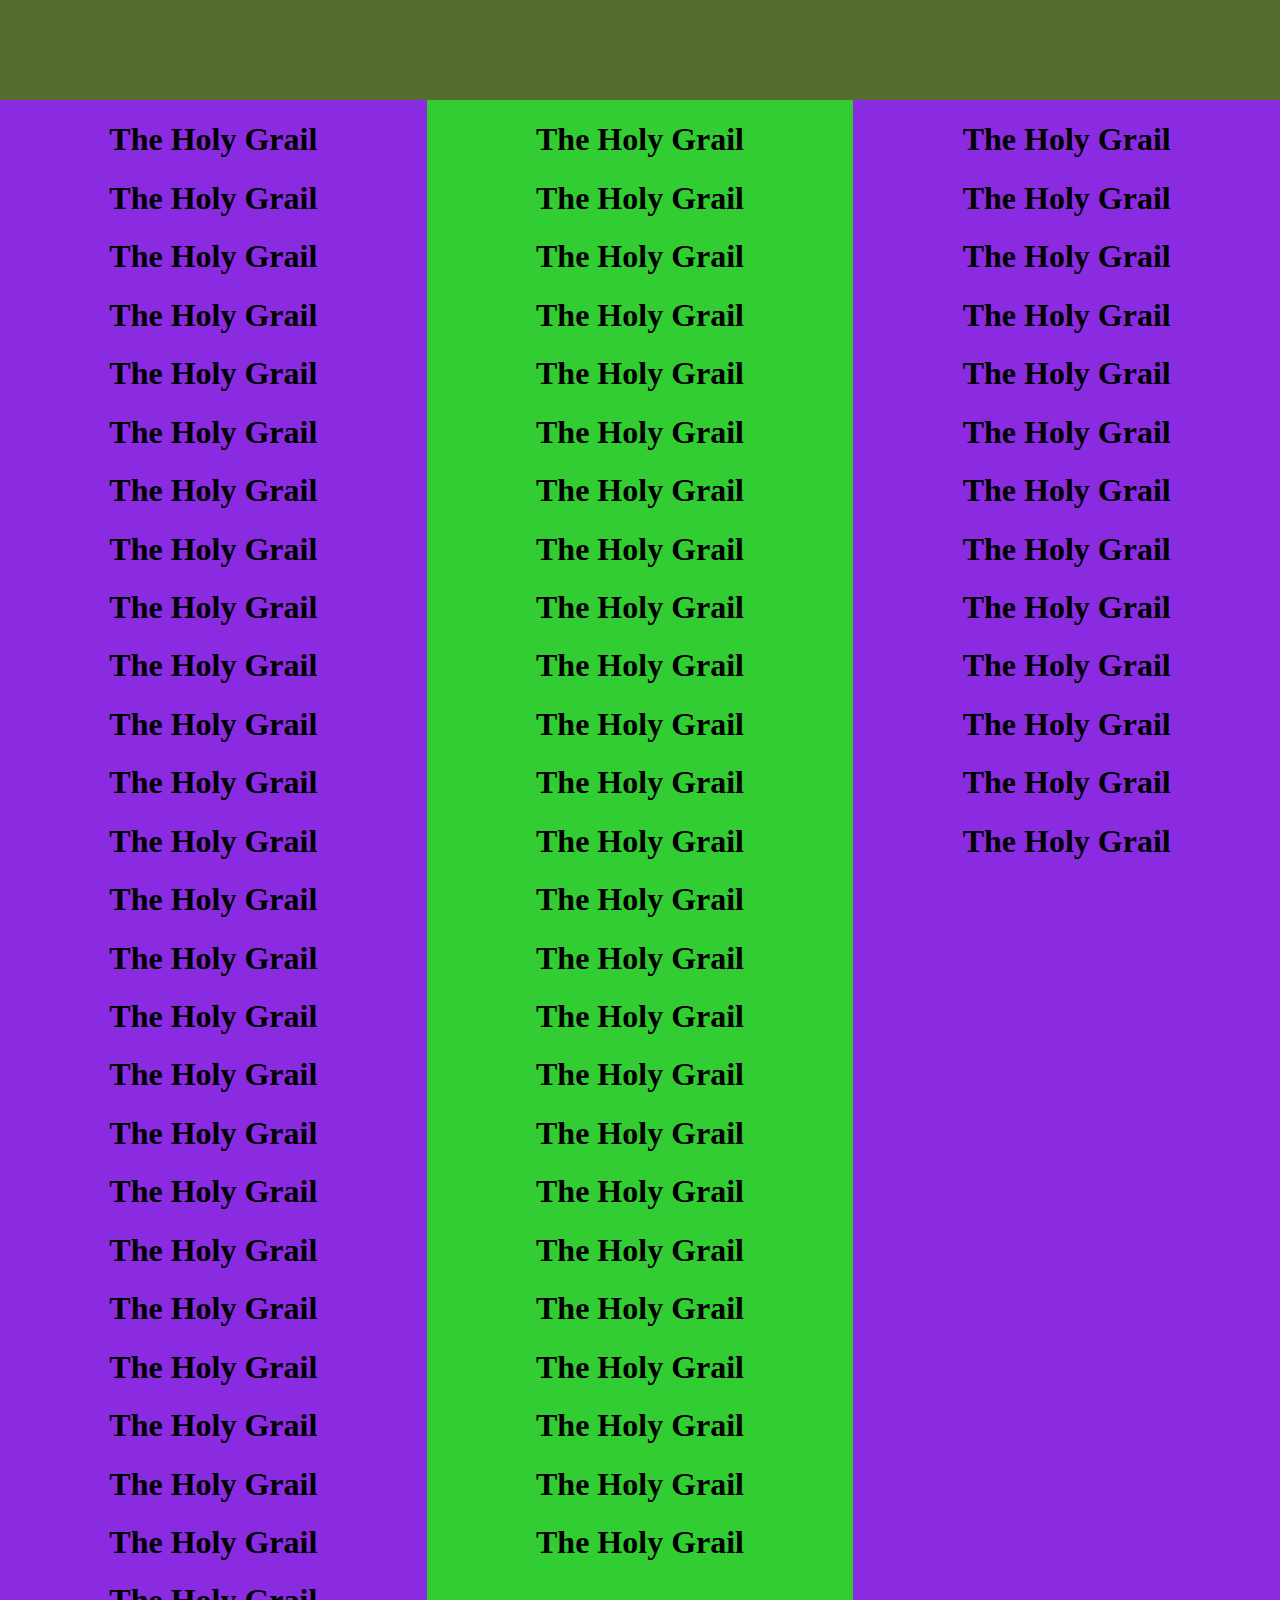
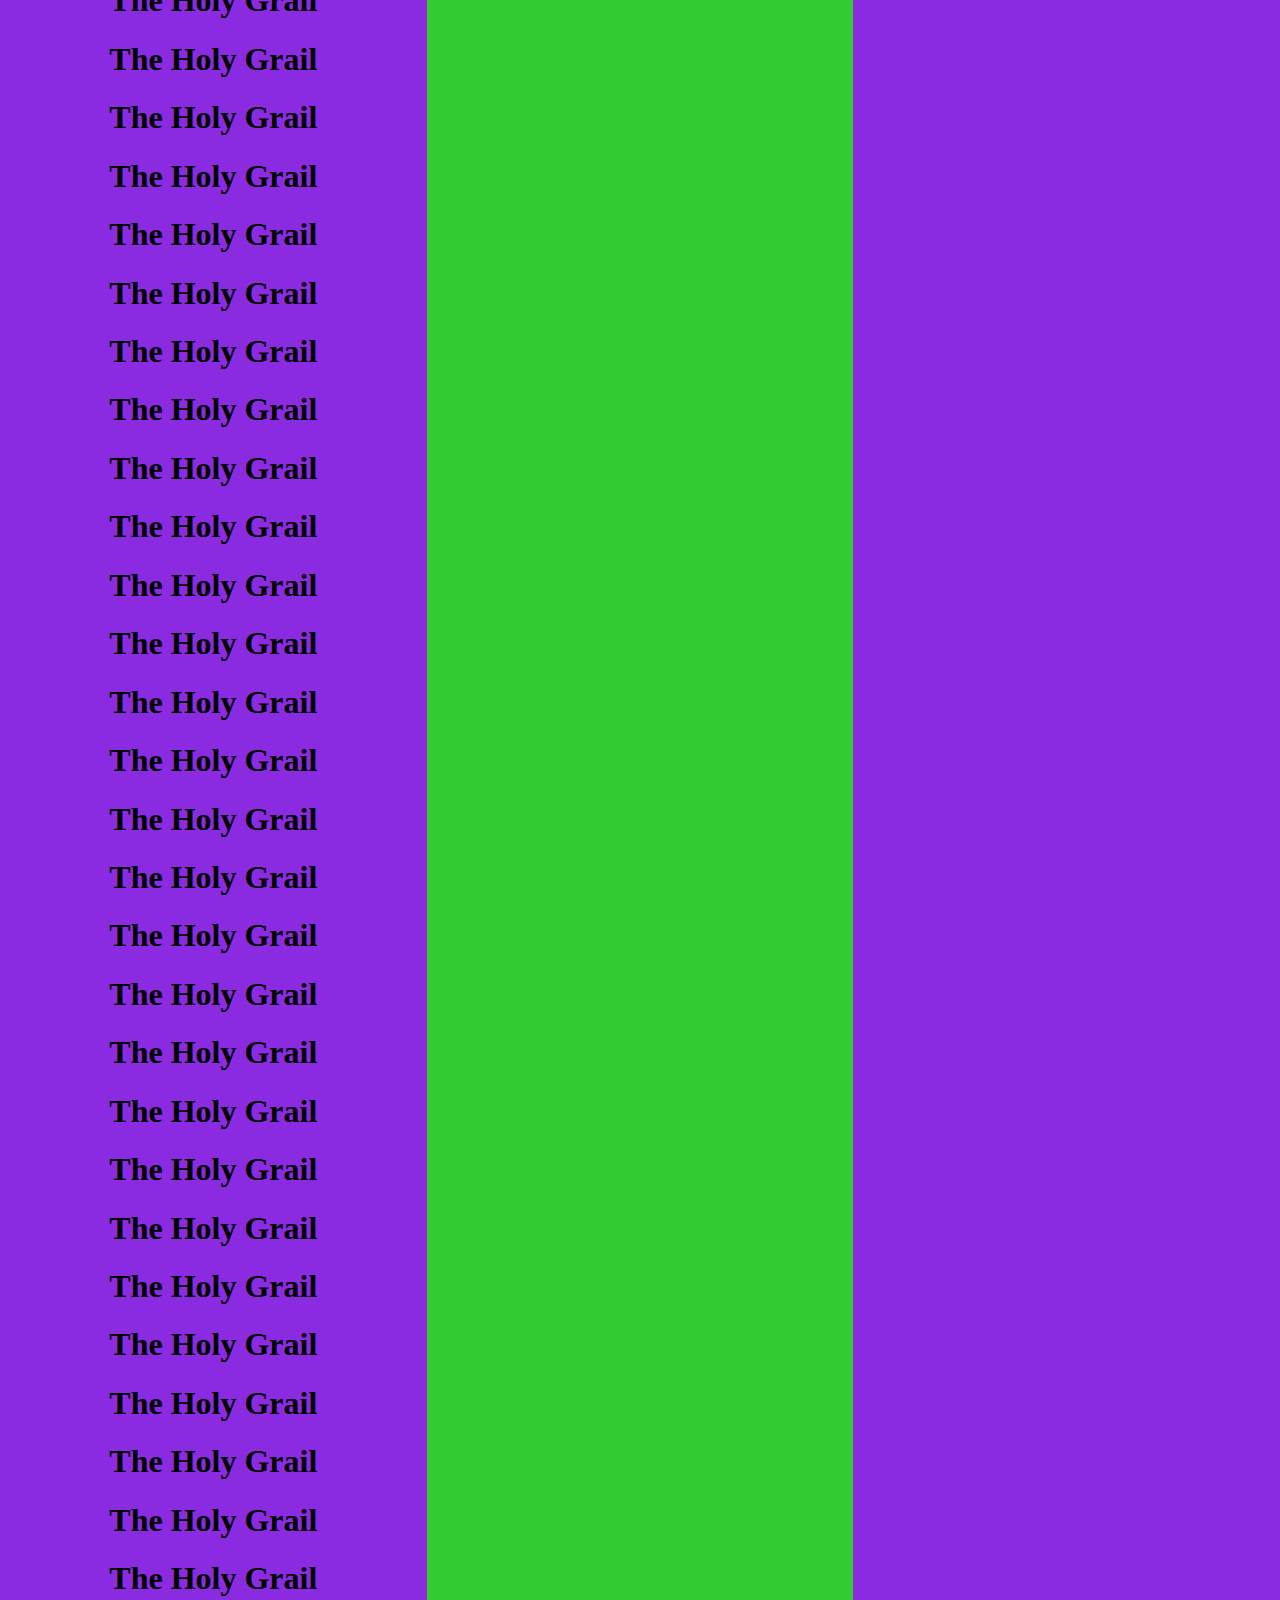
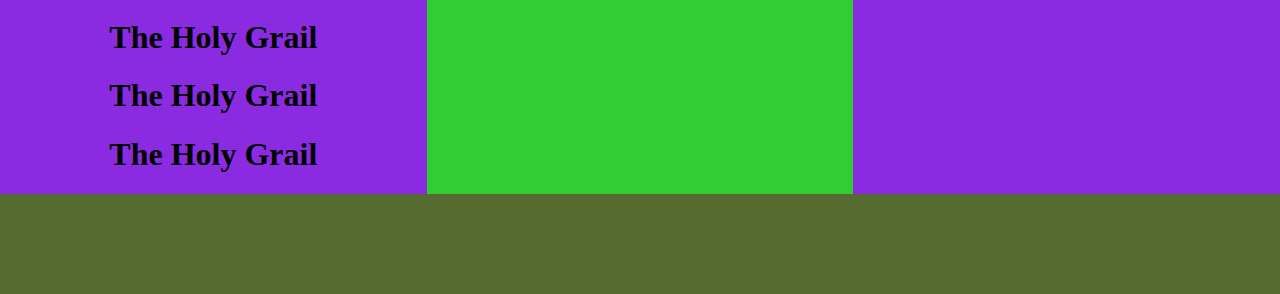
<file: Holy-Grail-Challenge/index.html>
<!DOCTYPE html>
<html lang="en">

<head>
    <meta charset="UTF-8">
    <meta name="viewport" content="width=device-width, initial-scale=1.0">
    <title>Document</title>

    <style>
        body {
            margin: 0;
        }
        
        header,
        footer {
            height: 100px;
            background-color: darkolivegreen;
        }
        
        section {
            margin: 0;
            display: flex;
            text-align: center;
            justify-content: center;
            background-color: limegreen;
        }
        
        aside {
            background-color: blueviolet;
            flex-grow: 1;
        }
        
        main {
            flex-grow: 1;
        }
        
        @media (max-width: 800px) {
            section {
                flex-direction: column;
            }
        }
    </style>
</head>

<body>
    <header></header>
    <section>
        <aside class="side">
            <h1>The Holy Grail</h1>
            <h1>The Holy Grail</h1>
            <h1>The Holy Grail</h1>
            <h1>The Holy Grail</h1>
            <h1>The Holy Grail</h1>
            <h1>The Holy Grail</h1>
            <h1>The Holy Grail</h1>
            <h1>The Holy Grail</h1>
            <h1>The Holy Grail</h1>
            <h1>The Holy Grail</h1>
            <h1>The Holy Grail</h1>
            <h1>The Holy Grail</h1>
            <h1>The Holy Grail</h1>
            <h1>The Holy Grail</h1>
            <h1>The Holy Grail</h1>
            <h1>The Holy Grail</h1>
            <h1>The Holy Grail</h1>
            <h1>The Holy Grail</h1>
            <h1>The Holy Grail</h1>
            <h1>The Holy Grail</h1>
            <h1>The Holy Grail</h1>
            <h1>The Holy Grail</h1>
            <h1>The Holy Grail</h1>
            <h1>The Holy Grail</h1>
            <h1>The Holy Grail</h1>
            <h1>The Holy Grail</h1>
            <h1>The Holy Grail</h1>
            <h1>The Holy Grail</h1>
            <h1>The Holy Grail</h1>
            <h1>The Holy Grail</h1>
            <h1>The Holy Grail</h1>
            <h1>The Holy Grail</h1>
            <h1>The Holy Grail</h1>
            <h1>The Holy Grail</h1>
            <h1>The Holy Grail</h1>
            <h1>The Holy Grail</h1>
            <h1>The Holy Grail</h1>
            <h1>The Holy Grail</h1>
            <h1>The Holy Grail</h1>
            <h1>The Holy Grail</h1>
            <h1>The Holy Grail</h1>
            <h1>The Holy Grail</h1>
            <h1>The Holy Grail</h1>
            <h1>The Holy Grail</h1>
            <h1>The Holy Grail</h1>
            <h1>The Holy Grail</h1>
            <h1>The Holy Grail</h1>
            <h1>The Holy Grail</h1>
            <h1>The Holy Grail</h1>
            <h1>The Holy Grail</h1>
            <h1>The Holy Grail</h1>
            <h1>The Holy Grail</h1>
            <h1>The Holy Grail</h1>
            <h1>The Holy Grail</h1>
            <h1>The Holy Grail</h1>
            <h1>The Holy Grail</h1>
        </aside>
        <main>
            <h1>The Holy Grail</h1>
            <h1>The Holy Grail</h1>
            <h1>The Holy Grail</h1>
            <h1>The Holy Grail</h1>
            <h1>The Holy Grail</h1>
            <h1>The Holy Grail</h1>
            <h1>The Holy Grail</h1>
            <h1>The Holy Grail</h1>
            <h1>The Holy Grail</h1>
            <h1>The Holy Grail</h1>
            <h1>The Holy Grail</h1>
            <h1>The Holy Grail</h1>
            <h1>The Holy Grail</h1>
            <h1>The Holy Grail</h1>
            <h1>The Holy Grail</h1>
            <h1>The Holy Grail</h1>
            <h1>The Holy Grail</h1>
            <h1>The Holy Grail</h1>
            <h1>The Holy Grail</h1>
            <h1>The Holy Grail</h1>
            <h1>The Holy Grail</h1>
            <h1>The Holy Grail</h1>
            <h1>The Holy Grail</h1>
            <h1>The Holy Grail</h1>
            <h1>The Holy Grail</h1>
        </main>
        <aside class="side">
            <h1>The Holy Grail</h1>
            <h1>The Holy Grail</h1>
            <h1>The Holy Grail</h1>
            <h1>The Holy Grail</h1>
            <h1>The Holy Grail</h1>
            <h1>The Holy Grail</h1>
            <h1>The Holy Grail</h1>
            <h1>The Holy Grail</h1>
            <h1>The Holy Grail</h1>
            <h1>The Holy Grail</h1>
            <h1>The Holy Grail</h1>
            <h1>The Holy Grail</h1>
            <h1>The Holy Grail</h1>
        </aside>
    </section>
    <footer></footer>
</body>

</html>
</file>
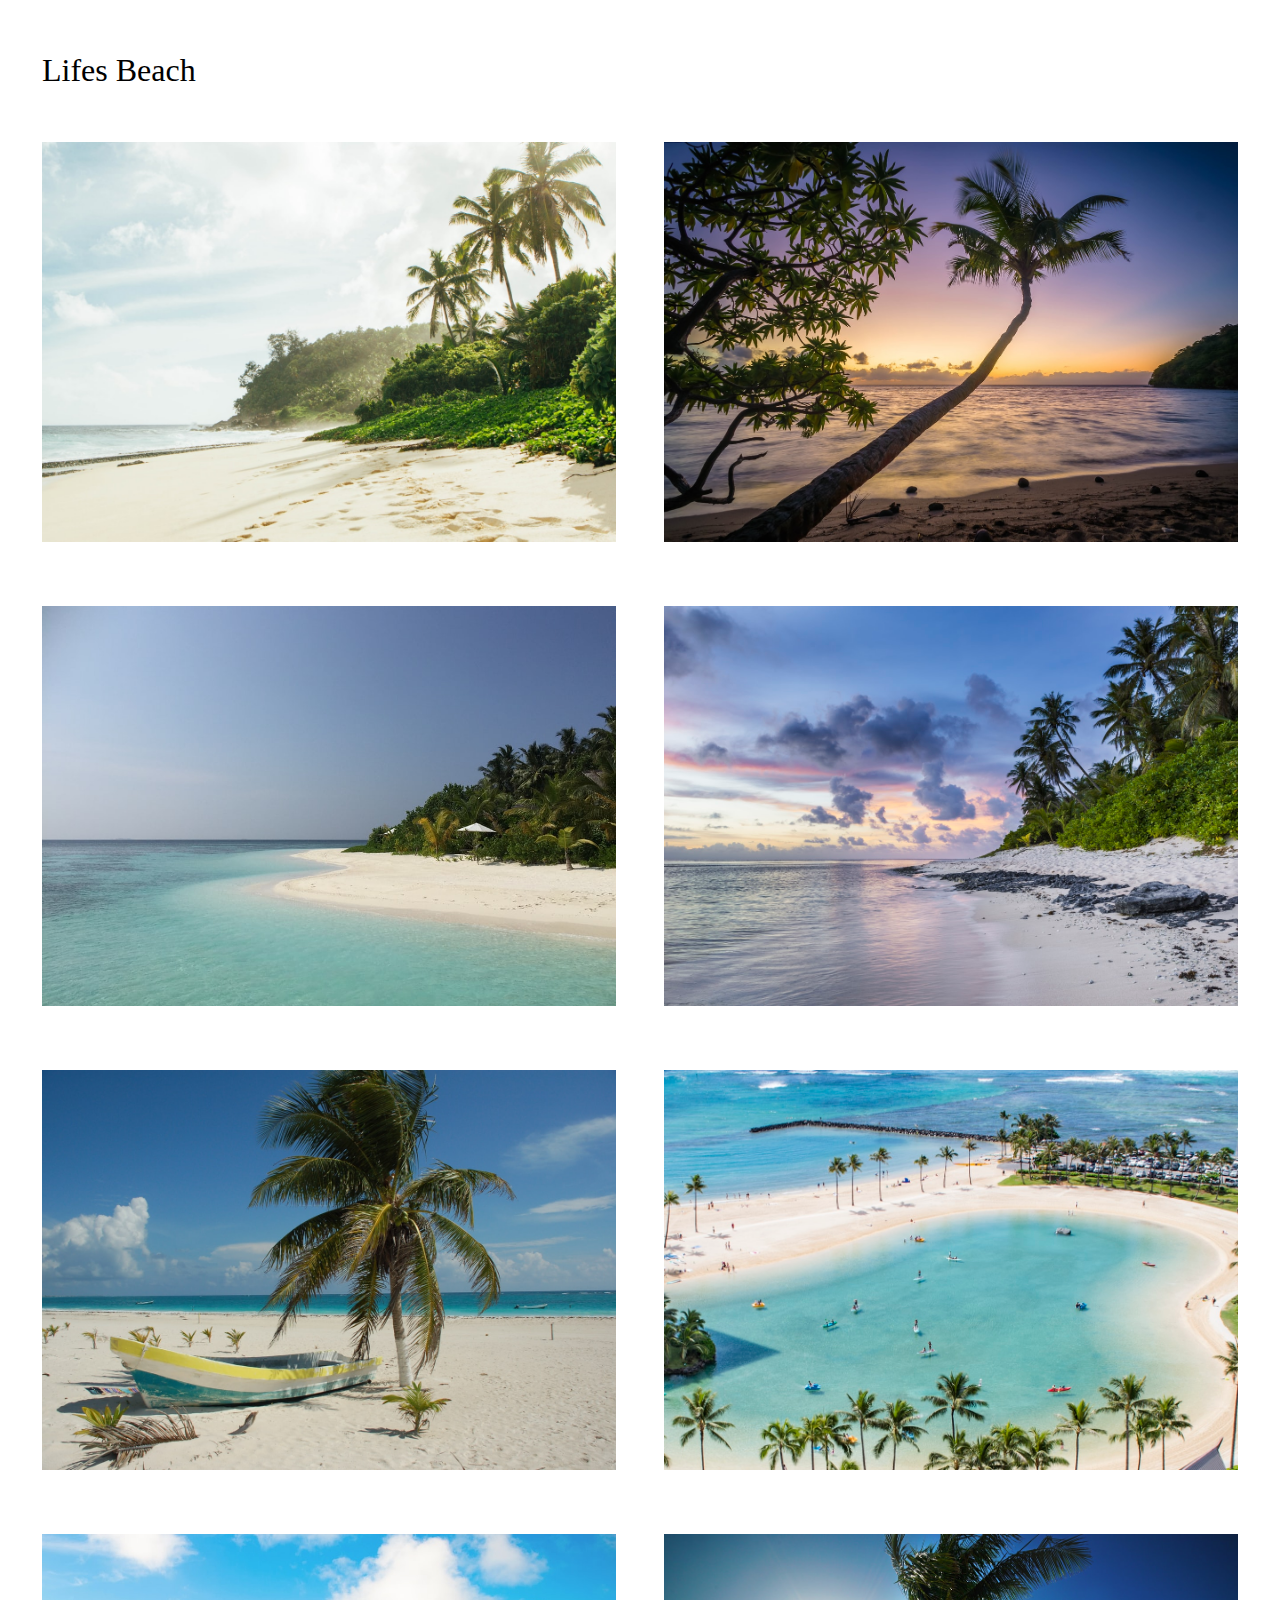
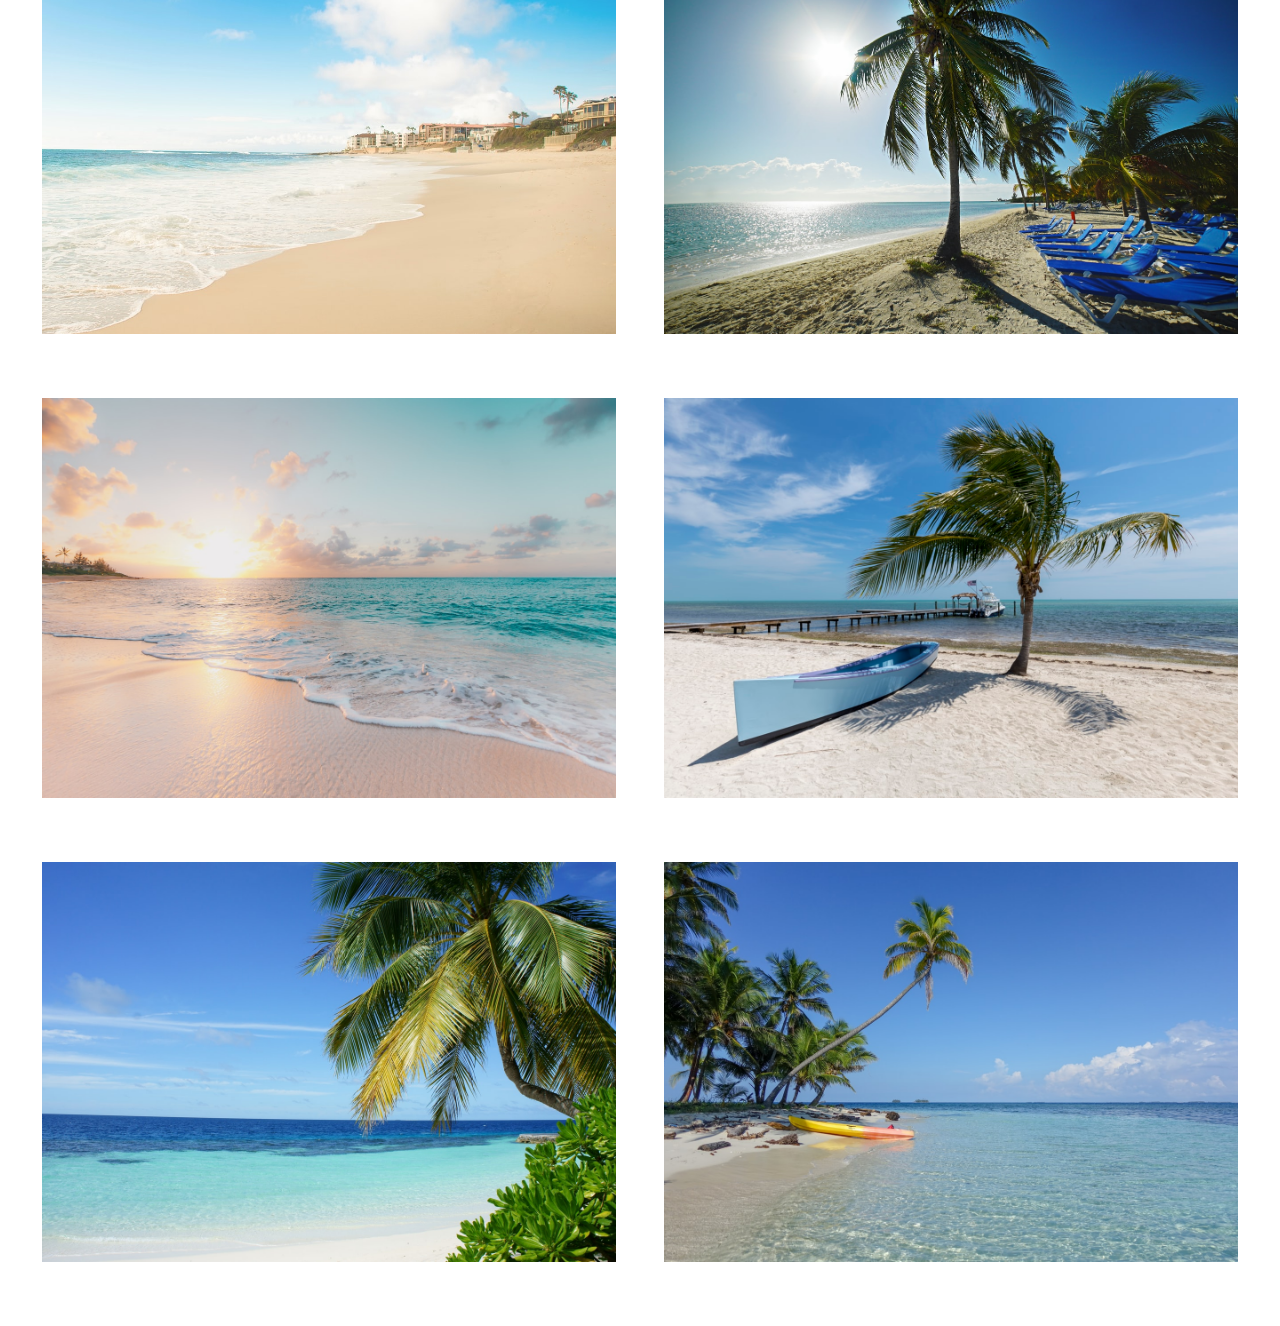
<file: Life-Is-A-Beach-Challenge/index.html>
<!DOCTYPE html>
<html lang="en">

<head>
    <meta charset="UTF-8">
    <meta name="viewport" content="width=device-width, initial-scale=1.0">
    <title>Document</title>

    <style>
        body {
            margin: 52px 42px 32px;
        }
        
        h1 {
            font-weight: normal;
        }
        
        section {
            display: flex;
            justify-content: space-between;
            flex-wrap: wrap;
        }
        
        figure {
            margin: 32px 0;
            height: 400px;
            margin: 32px 0;
            /* background-color: #222; */
            background-repeat: no-repeat;
            background-position: center;
            background-size: cover;
        }
        
        figure:nth-child(1) {
            background-image: url('beach_1.jpg');
        }
        
        figure:nth-child(2) {
            background-image: url('beach_2.jpg');
        }
        
        figure:nth-child(3) {
            background-image: url('beach_3.jpg');
        }
        
        figure:nth-child(4) {
            background-image: url('beach_4.jpg');
        }
        
        figure:nth-child(5) {
            background-image: url('beach_5.jpg');
        }
        
        figure:nth-child(6) {
            background-image: url('beach_6.jpg');
        }
        
        figure:nth-child(7) {
            background-image: url('beach_7.jpg');
        }
        
        figure:nth-child(8) {
            background-image: url('beach_8.jpg');
        }
        
        figure:nth-child(9) {
            background-image: url('beach_9.jpg');
        }
        
        figure:nth-child(10) {
            background-image: url('beach_10.jpg');
        }
        
        figure:nth-child(11) {
            background-image: url('beach_11.jpg');
        }
        
        figure:nth-child(12) {
            background-image: url('beach_12.jpg');
        }
        
        @media (max-width: 1660px) {
            figure {
                width: 48%;
            }
        }
        
        @media (max-width: 1000px) {
            figure {
                width: 100%;
                height: 550px;
            }
            h1 {
                text-align: center;
            }
        }
    </style>
</head>

<body>
    <h1>Lifes Beach</h1>
    <section>
        <figure></figure>
        <figure></figure>
        <figure></figure>
        <figure></figure>
        <figure></figure>
        <figure></figure>
        <figure></figure>
        <figure></figure>
        <figure></figure>
        <figure></figure>
        <figure></figure>
        <figure></figure>
    </section>
</body>

</html>
</file>
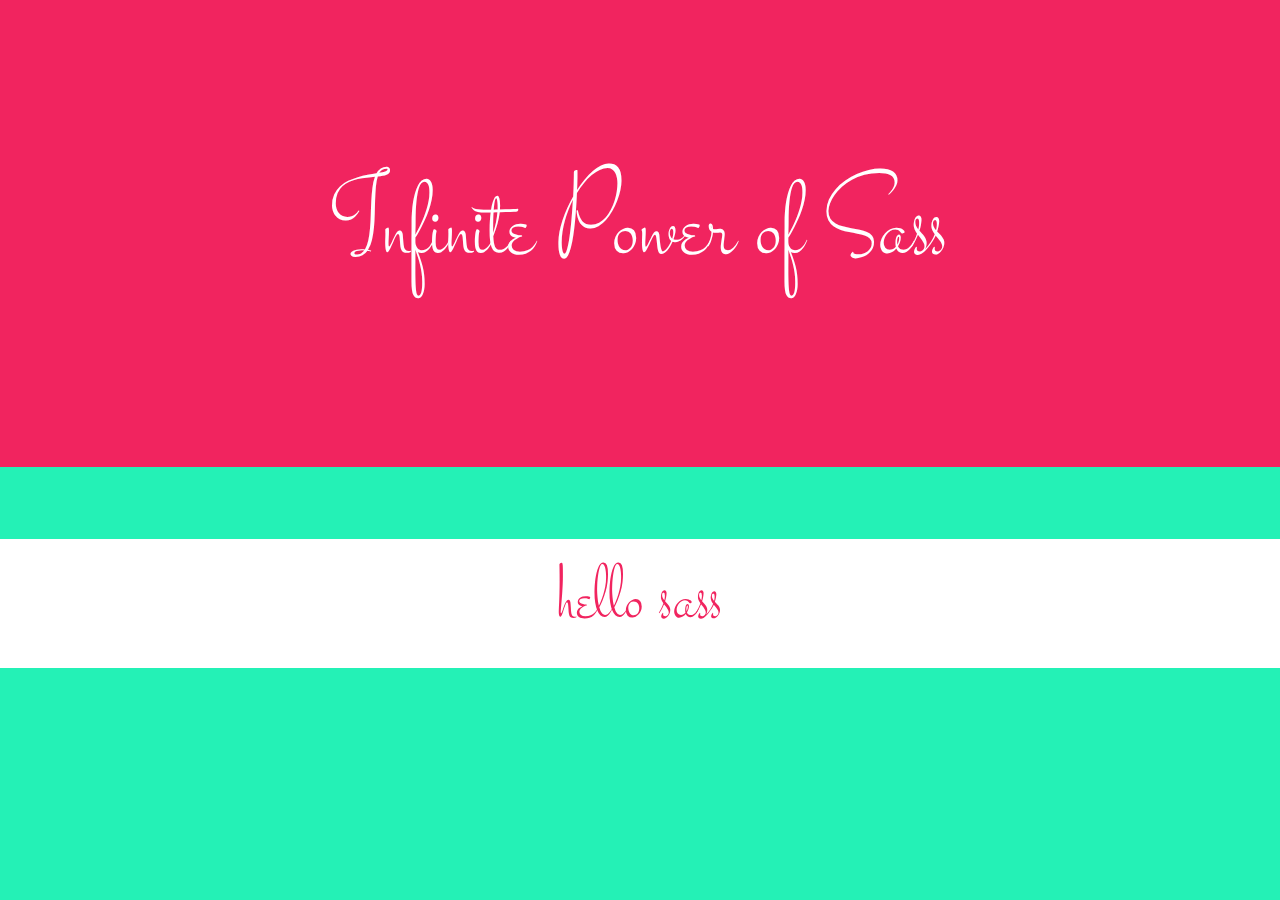
<file: sass/index.html>
<!DOCTYPE html>
<html lang="en">

<head>
    <meta charset="UTF-8">
    <meta name="viewport" content="width=device-width, initial-scale=1.0">
    <link href="https://fonts.googleapis.com/css?family=Stalemate&display=swap" rel="stylesheet">
    <link rel="stylesheet" href="styles.css">
    <title>Document</title>

</head>

<body>
    <header>
        <h1>Infinite Power of Sass</h1>
    </header>
    <h2>
        hello sass
    </h2>
</body>

</html>
</file>
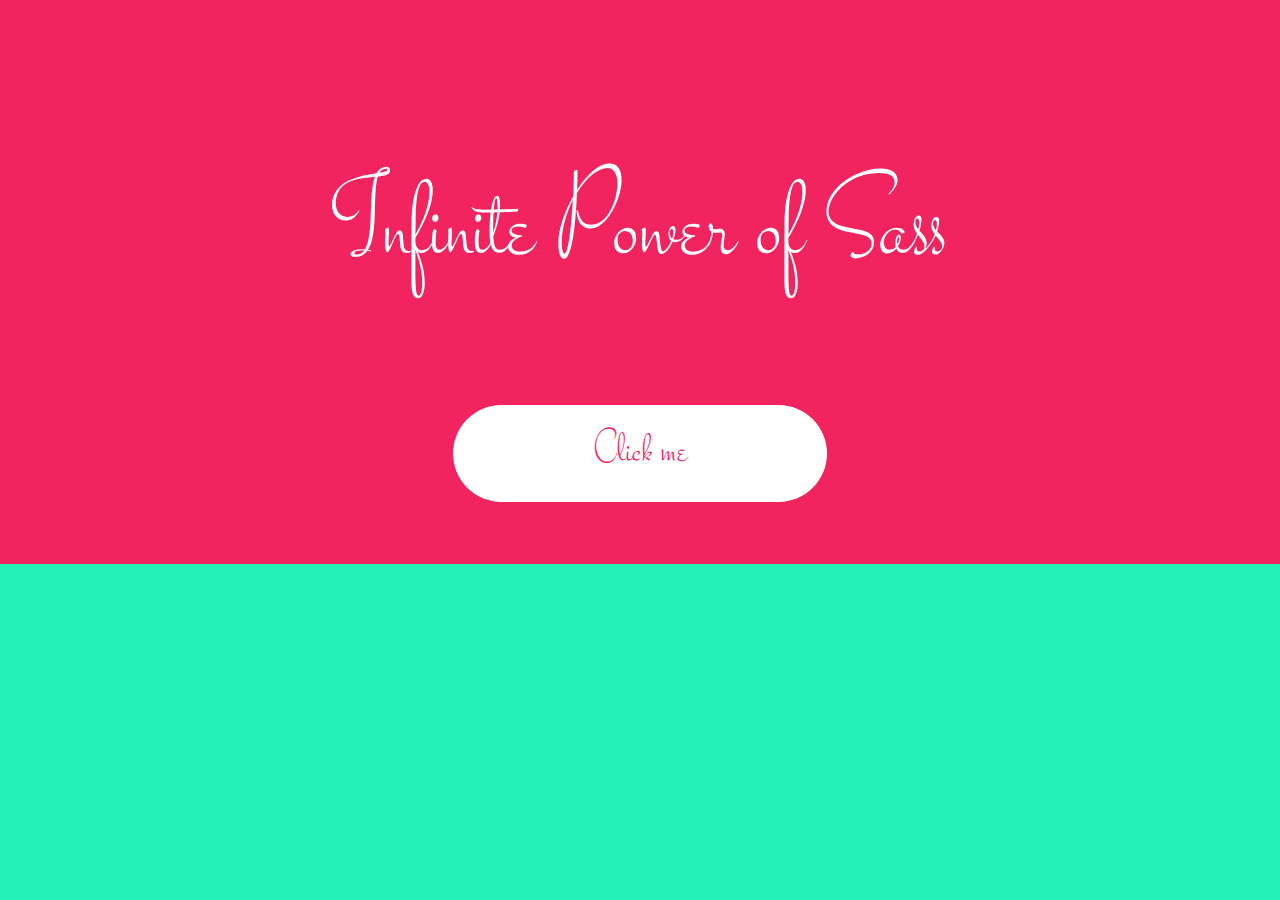
<file: sass/mixins/index.html>
<!DOCTYPE html>
<html lang="en">

<head>
    <meta charset="UTF-8">
    <meta name="viewport" content="width=device-width, initial-scale=1.0">
    <link href="https://fonts.googleapis.com/css?family=Stalemate&display=swap" rel="stylesheet">
    <link rel="stylesheet" href="styles.css">
    <title>Document</title>

</head>

<body>
    <header>
        <h1>Infinite Power of Sass</h1>
        <button>Click me</button>
    </header>
</body>

</html>
</file>
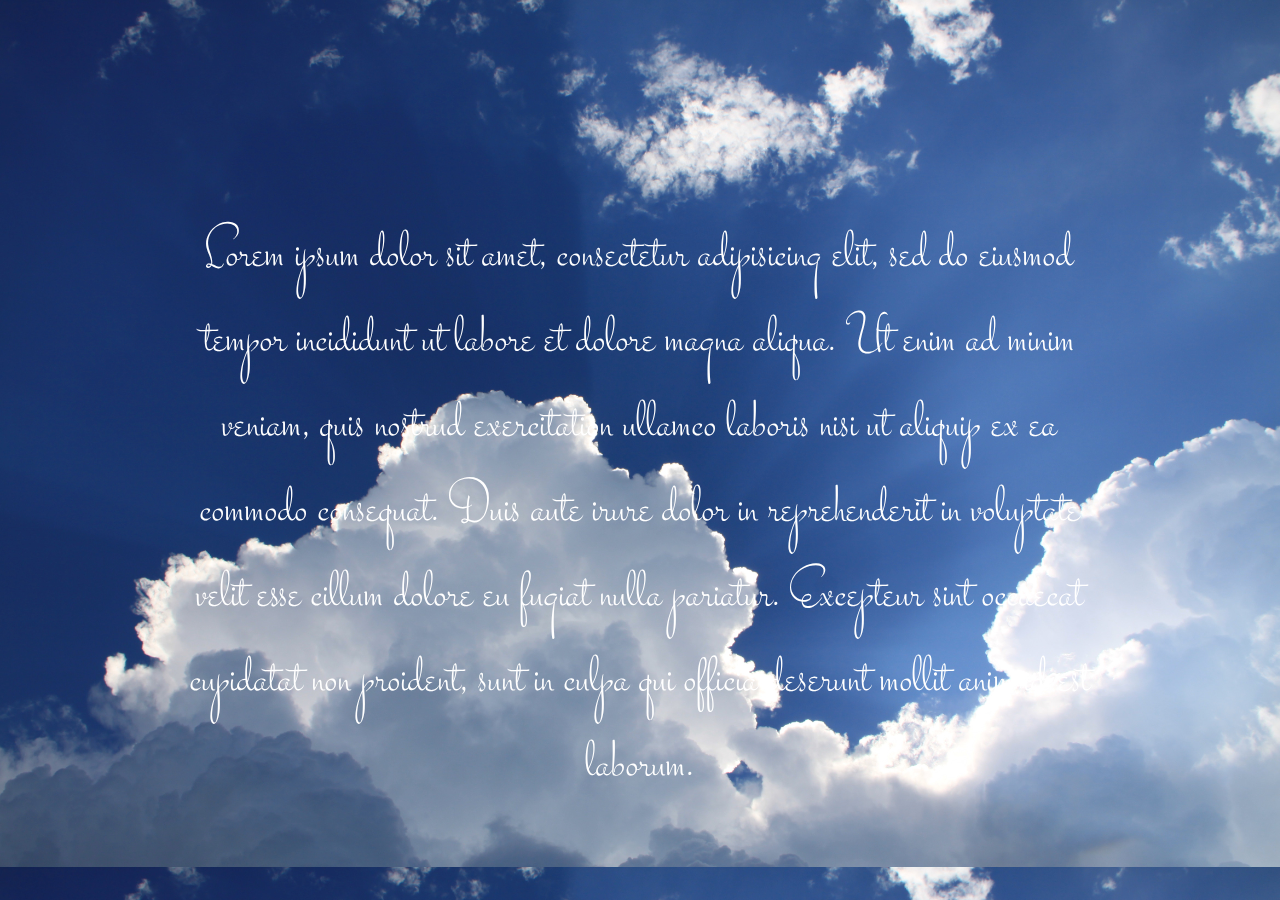
<file: sass/mixins/mixins-challenge/index.html>
<!DOCTYPE html>
<html lang="en" dir="ltr">
    <head>
        <meta charset="utf-8">
        <link rel="stylesheet" href="styles.css">
        <link href="https://fonts.googleapis.com/css?family=Stalemate&display=swap" rel="stylesheet">
        <title>Sass</title>
    </head>
    <body>
        
        <p>Lorem ipsum dolor sit amet, consectetur adipisicing elit, sed do eiusmod tempor incididunt ut labore et dolore magna aliqua. Ut enim ad minim veniam, quis nostrud exercitation ullamco laboris nisi ut aliquip ex ea commodo consequat. Duis aute irure dolor in reprehenderit in voluptate velit esse cillum dolore eu fugiat nulla pariatur. Excepteur sint occaecat cupidatat non proident, sunt in culpa qui officia deserunt mollit anim id est laborum.</p>
        
    </body>
</html>
</file>
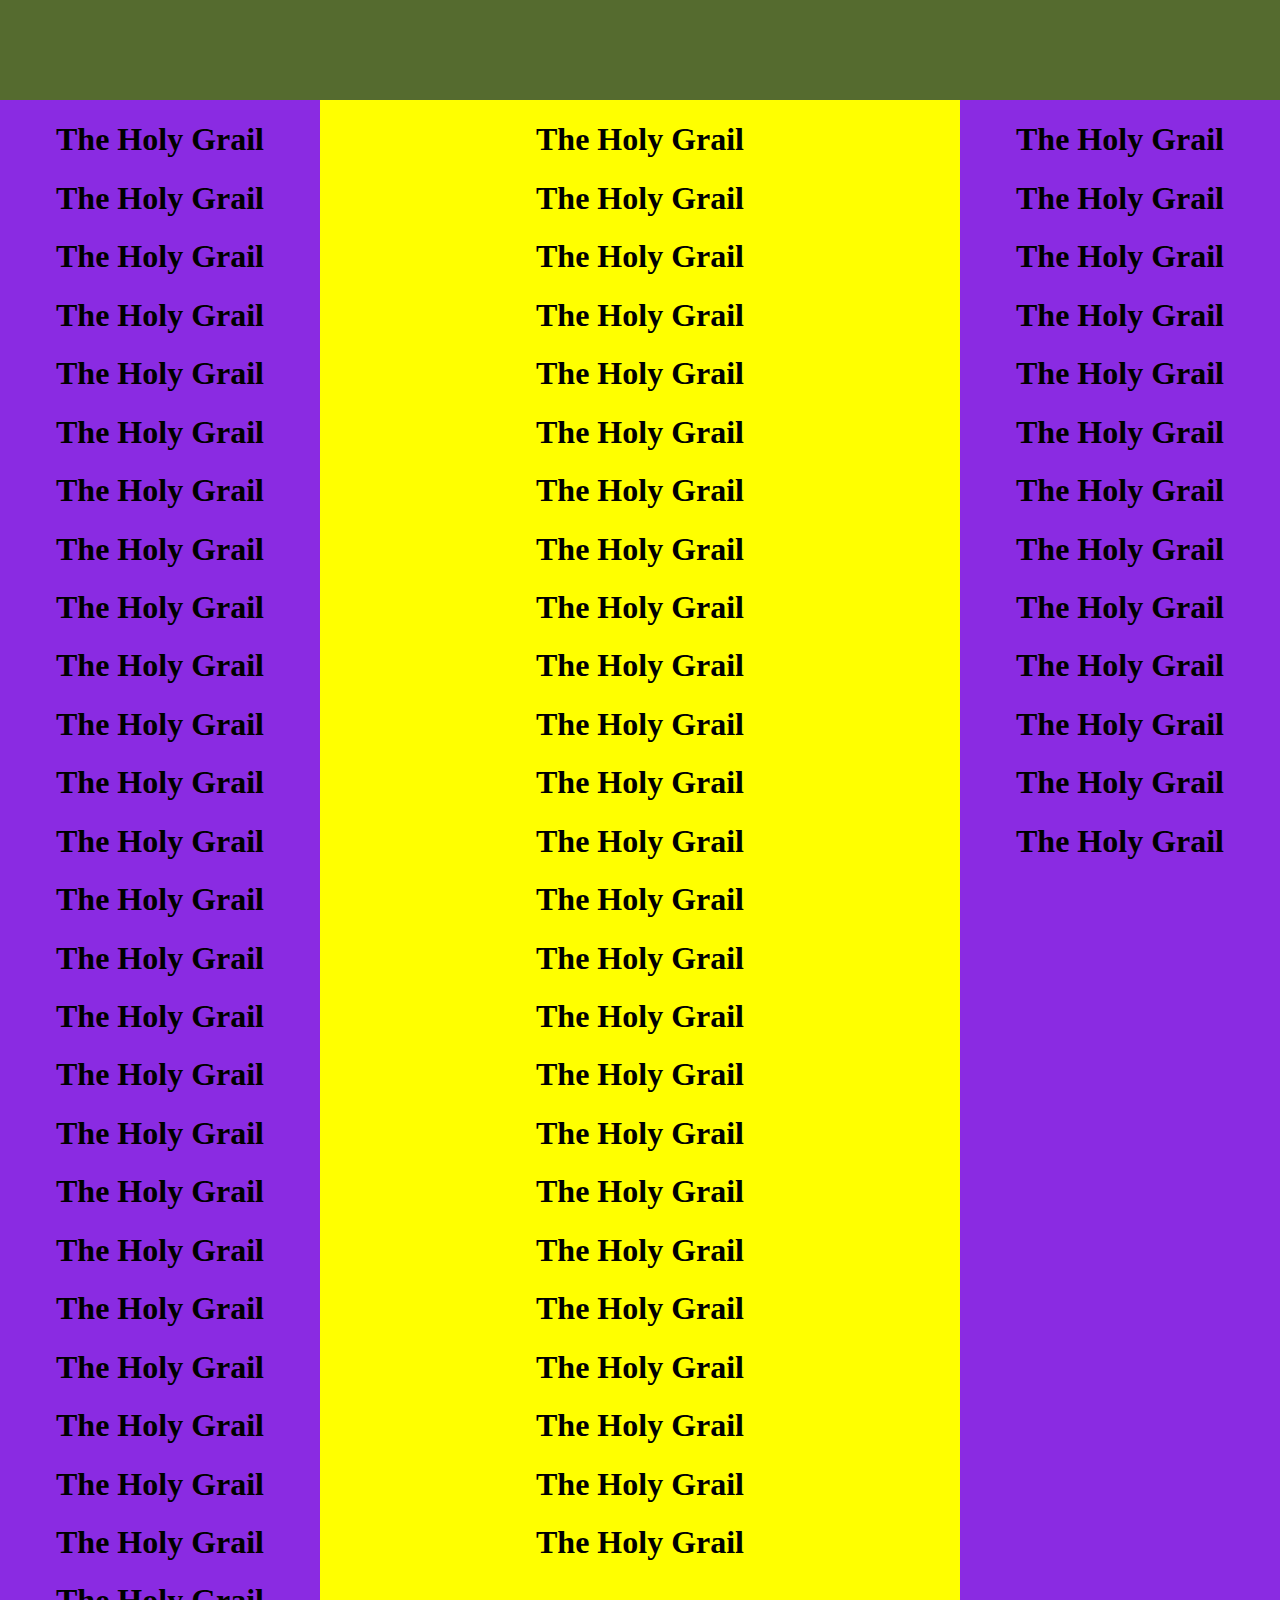
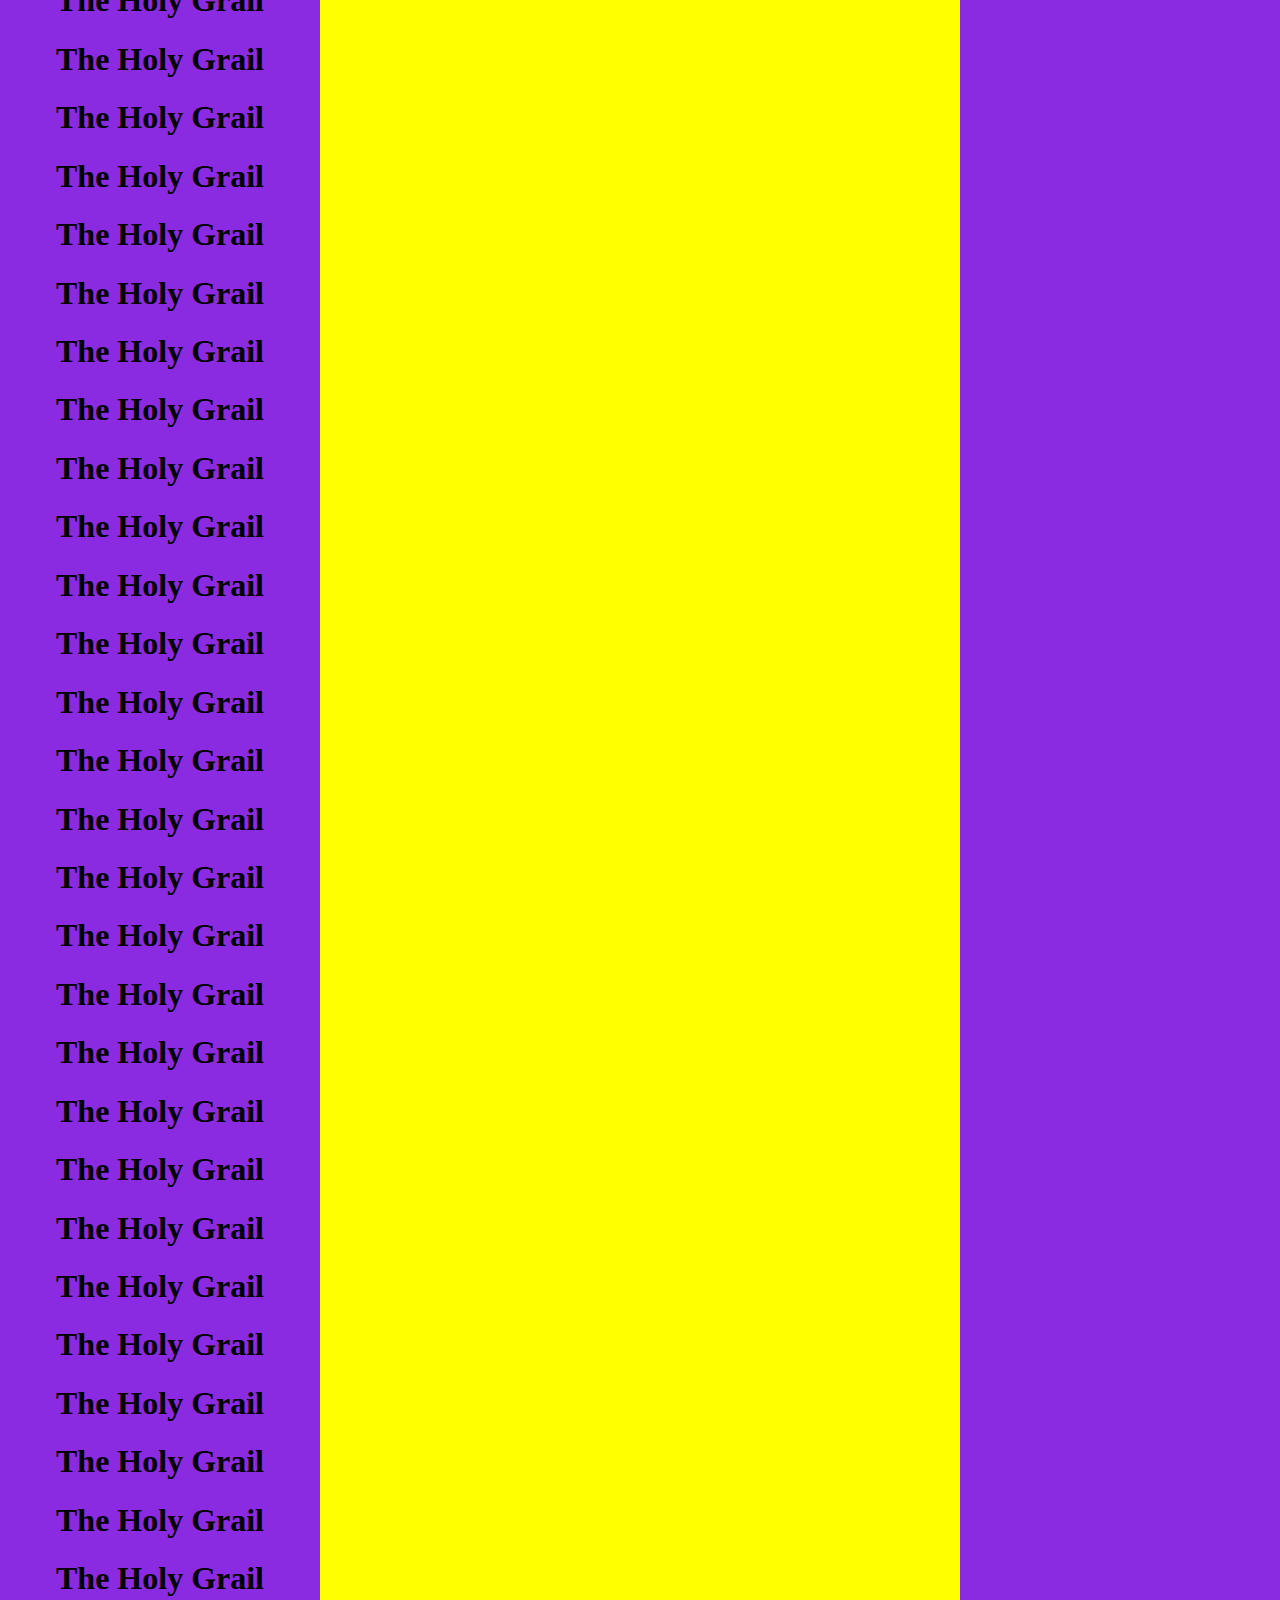
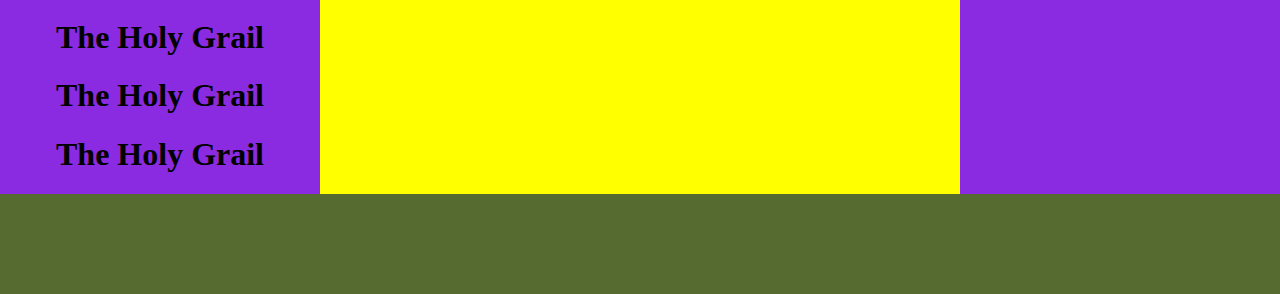
<file: Holy-Grail-Challenge/index2.html>
<!DOCTYPE html>
<html lang="en">

<head>
    <meta charset="UTF-8">
    <meta name="viewport" content="width=device-width, initial-scale=1.0">
    <title>Document</title>

    <style>
        body {
            margin: 0;
            min-height: 100vh;
            display: flex;
            flex-direction: column;
            justify-content: space-between;
        }
        
        h1 {
            text-align: center;
        }
        
        header,
        footer {
            height: 100px;
            background-color: darkolivegreen;
        }
        
        section {
            margin: 0;
            text-align: center;
            display: flex;
            justify-content: space-between;
            flex-grow: 1;
            background-color: limegreen;
        }
        
        aside {
            width: 25%;
            background-color: blueviolet;
        }
        
        main {
            width: 50%;
            background-color: yellow;
        }
        
        @media (max-width: 800px) {
            section {
                flex-direction: column;
            }
            section>* {
                width: 100%;
                flex-grow: 1;
            }
        }
    </style>
</head>

<body>
    <header></header>
    <section>
        <aside class="side">
            <h1>The Holy Grail</h1>
            <h1>The Holy Grail</h1>
            <h1>The Holy Grail</h1>
            <h1>The Holy Grail</h1>
            <h1>The Holy Grail</h1>
            <h1>The Holy Grail</h1>
            <h1>The Holy Grail</h1>
            <h1>The Holy Grail</h1>
            <h1>The Holy Grail</h1>
            <h1>The Holy Grail</h1>
            <h1>The Holy Grail</h1>
            <h1>The Holy Grail</h1>
            <h1>The Holy Grail</h1>
            <h1>The Holy Grail</h1>
            <h1>The Holy Grail</h1>
            <h1>The Holy Grail</h1>
            <h1>The Holy Grail</h1>
            <h1>The Holy Grail</h1>
            <h1>The Holy Grail</h1>
            <h1>The Holy Grail</h1>
            <h1>The Holy Grail</h1>
            <h1>The Holy Grail</h1>
            <h1>The Holy Grail</h1>
            <h1>The Holy Grail</h1>
            <h1>The Holy Grail</h1>
            <h1>The Holy Grail</h1>
            <h1>The Holy Grail</h1>
            <h1>The Holy Grail</h1>
            <h1>The Holy Grail</h1>
            <h1>The Holy Grail</h1>
            <h1>The Holy Grail</h1>
            <h1>The Holy Grail</h1>
            <h1>The Holy Grail</h1>
            <h1>The Holy Grail</h1>
            <h1>The Holy Grail</h1>
            <h1>The Holy Grail</h1>
            <h1>The Holy Grail</h1>
            <h1>The Holy Grail</h1>
            <h1>The Holy Grail</h1>
            <h1>The Holy Grail</h1>
            <h1>The Holy Grail</h1>
            <h1>The Holy Grail</h1>
            <h1>The Holy Grail</h1>
            <h1>The Holy Grail</h1>
            <h1>The Holy Grail</h1>
            <h1>The Holy Grail</h1>
            <h1>The Holy Grail</h1>
            <h1>The Holy Grail</h1>
            <h1>The Holy Grail</h1>
            <h1>The Holy Grail</h1>
            <h1>The Holy Grail</h1>
            <h1>The Holy Grail</h1>
            <h1>The Holy Grail</h1>
            <h1>The Holy Grail</h1>
            <h1>The Holy Grail</h1>
            <h1>The Holy Grail</h1>
        </aside>
        <main>
            <h1>The Holy Grail</h1>
            <h1>The Holy Grail</h1>
            <h1>The Holy Grail</h1>
            <h1>The Holy Grail</h1>
            <h1>The Holy Grail</h1>
            <h1>The Holy Grail</h1>
            <h1>The Holy Grail</h1>
            <h1>The Holy Grail</h1>
            <h1>The Holy Grail</h1>
            <h1>The Holy Grail</h1>
            <h1>The Holy Grail</h1>
            <h1>The Holy Grail</h1>
            <h1>The Holy Grail</h1>
            <h1>The Holy Grail</h1>
            <h1>The Holy Grail</h1>
            <h1>The Holy Grail</h1>
            <h1>The Holy Grail</h1>
            <h1>The Holy Grail</h1>
            <h1>The Holy Grail</h1>
            <h1>The Holy Grail</h1>
            <h1>The Holy Grail</h1>
            <h1>The Holy Grail</h1>
            <h1>The Holy Grail</h1>
            <h1>The Holy Grail</h1>
            <h1>The Holy Grail</h1>
        </main>
        <aside class="side">
            <h1>The Holy Grail</h1>
            <h1>The Holy Grail</h1>
            <h1>The Holy Grail</h1>
            <h1>The Holy Grail</h1>
            <h1>The Holy Grail</h1>
            <h1>The Holy Grail</h1>
            <h1>The Holy Grail</h1>
            <h1>The Holy Grail</h1>
            <h1>The Holy Grail</h1>
            <h1>The Holy Grail</h1>
            <h1>The Holy Grail</h1>
            <h1>The Holy Grail</h1>
            <h1>The Holy Grail</h1>
        </aside>
    </section>
    <footer></footer>
</body>

</html>
</file>
<file: sass/styles.css>
html {
    font-size: 100%
}

@media screen and (max-width: 1400px) {
    html {
        font-size: 86%
    }
}

@media screen and (max-width: 1200px) {
    html {
        font-size: 70%
    }
}

@media screen and (max-width: 1000px) {
    html {
        font-size: 56%
    }
}

@media screen and (max-width: 800px) {
    html {
        font-size: 40%
    }
}

body {
    margin: 0px;
    background-color: #24f1b6
}

header {
    background-color: #F1245F;
    padding: 62px
}

header h1 {
    color: white;
    text-align: center;
    transition: font-size 1s;
    font-family: 'Stalemate', cursive;
    font-size: 8.875rem;
    font-weight: normal
}

header h1:hover {
    transform: scale(1.2)
}

h2 {
    color: #F1245F;
    background-color: white;
    text-align: center;
    font-family: 'Stalemate', cursive;
    font-size: 6.375rem;
    font-weight: normal
}
</file>
<file: sass/mixins/styles.css>
button{padding:15px 140px;border-radius:1000px;outline:none;border:none;color:#F1245F;background-color:white;margin:0 auto;display:block;font-family:'Stalemate', cursive;width:max-content;font-size:46px;transition:all .4s}button:hover{transform:scale(1.2)}html{font-size:100%}@media screen and (max-width: 1400px){html{font-size:86%}}@media screen and (max-width: 1200px){html{font-size:70%}}@media screen and (max-width: 1000px){html{font-size:56%}}@media screen and (max-width: 800px){html{font-size:40%}}body{margin:0px;background-color:#24f1b6}header{background-color:#F1245F;padding:62px}header h1{color:white;text-align:center;transition:font-size 1s;font-family:'Stalemate', cursive;font-size:8.875rem;font-weight:normal}header h1:hover{transform:scale(1.2)}
</file>
<file: sass/mixins/mixins-challenge/styles.css>
body{background-image:url("bg.jpg");background-position:left top;background-size:cover;font-family:'Stalemate', cursive}p{font-size:58px;font-weight:normal;width:74%;display:block;margin-left:auto;margin-right:auto;margin-top:214px;text-align:center;color:white}
</file>
